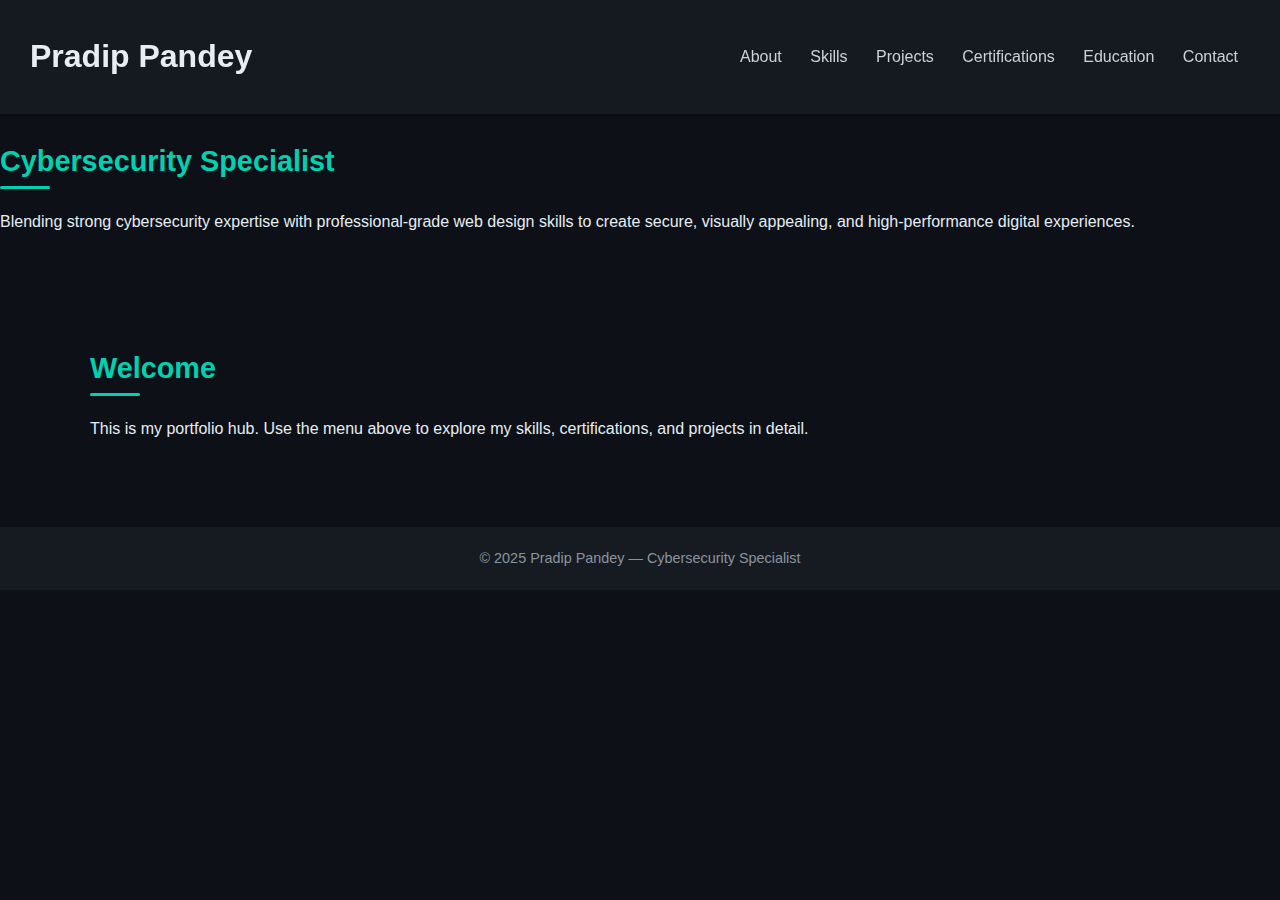
<file: index.html>
<!doctype html>
<html lang="en">
<head>
<meta charset="utf-8">
<meta name="viewport" content="width=device-width, initial-scale=1">
<title>Pradip Pandey — Cybersecurity Specialist</title>
<link rel="stylesheet" href="style.css">
<link rel="stylesheet" href="https://cdnjs.cloudflare.com/ajax/libs/font-awesome/6.4.0/css/all.min.css">
</head>
<body>

<header>
    <h1>Pradip Pandey</h1>
    <nav>
        <a href="about.html" target="_parent">About</a>
        <a href="skills.html" target="_parent">Skills</a>
        <a href="projects.html" target="_parent">Projects</a>
        <a href="certifications.html" target="_parent">Certifications</a>
        <a href="education.html" target="_parent">Education</a>
        <a href="contact.html" target="_parent">Contact</a>
    </nav>
</header>

<div class="hero">
    <h2>Cybersecurity Specialist</h2>
    <p>Blending strong cybersecurity expertise with professional-grade web design skills to create secure, visually appealing, and high-performance digital experiences.</p>
</div>

<section>
    <h2>Welcome</h2>
    <p>This is my portfolio hub. Use the menu above to explore my skills, certifications, and projects in detail.</p>
</section>

<footer>
    &copy; 2025 Pradip Pandey — Cybersecurity Specialist
</footer>

</body>
</html>
</file>
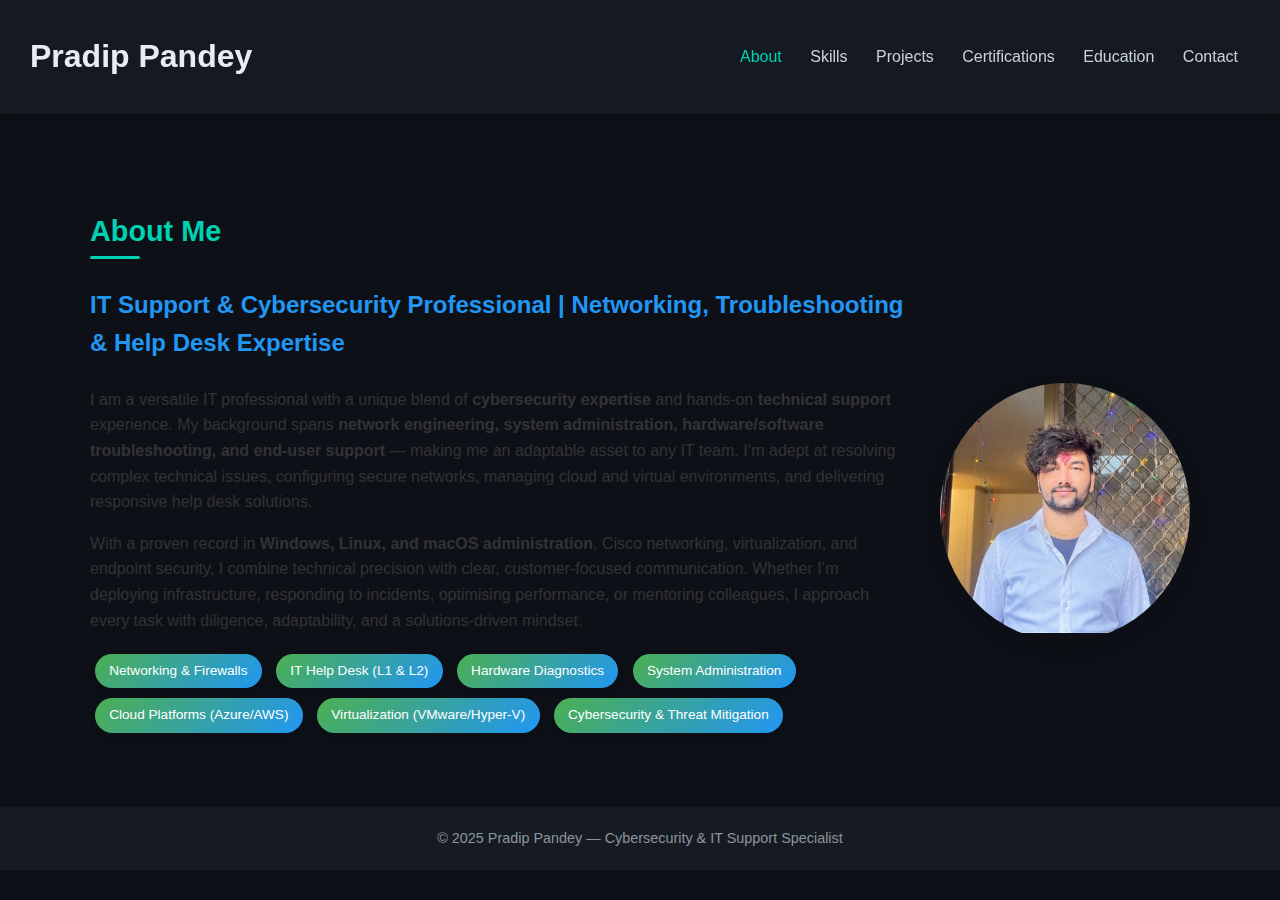
<file: about.html>
<!doctype html>
<html lang="en">
<head>
<meta charset="utf-8">
<meta name="viewport" content="width=device-width, initial-scale=1">
<title>About — Pradip Pandey</title>
<link rel="stylesheet" href="style.css">

<style>
.about-container {
    display: flex;
    flex-wrap: wrap;
    align-items: center;
    gap: 2rem;
    margin-top: 2rem;
}
.about-text {
    flex: 1 1 420px;
}
.about-text h3 {
    margin-top: 0;
    font-size: 1.5rem;
    color: #2196F3;
}
.about-text p {
    font-size: 1rem;
    line-height: 1.6;
    color: #333;
}
.highlights {
    margin-top: 1rem;
}
.highlight-badge {
    display: inline-block;
    padding: 0.4rem 0.9rem;
    margin: 0.3rem;
    font-size: 0.85rem;
    background: linear-gradient(135deg, #4CAF50, #2196F3);
    color: white;
    border-radius: 20px;
    box-shadow: 0 3px 6px rgba(0,0,0,0.1);
}
.about-photo {
    flex: 0 0 250px;
    max-width: 250px;
    border-radius: 50%;
    overflow: hidden;
    box-shadow: 0 6px 18px rgba(0,0,0,0.15);
    animation: fadeIn 1.2s ease forwards;
}
.about-photo img {
    width: 100%;
    height: 100%;
    object-fit: cover;
}
.cv-button {
    display: inline-block;
    margin-top: 1.2rem;
    padding: 0.6rem 1.2rem;
    background: #2196F3;
    color: #fff;
    font-weight: bold;
    border-radius: 6px;
    text-decoration: none;
    transition: background 0.3s ease;
}
.cv-button:hover {
    background: #0b7dda;
}
@keyframes fadeIn {
    from { opacity: 0; transform: translateY(20px); }
    to { opacity: 1; transform: translateY(0); }
}
@media (max-width: 768px) {
    .about-container {
        flex-direction: column;
        align-items: flex-start;
    }
    .about-photo {
        align-self: center;
    }
}
</style>
</head>
<body>

<header>
    <h1>Pradip Pandey</h1>
    <nav>
        <a href="about.html" class="active">About</a>
        <a href="skills.html">Skills</a>
        <a href="projects.html">Projects</a>
        <a href="certifications.html">Certifications</a>
        <a href="education.html">Education</a>
        <a href="contact.html">Contact</a>
    </nav>
</header>

<section>
    <h2>About Me</h2>
    <div class="about-container">
        
        <div class="about-text">
            <h3>IT Support & Cybersecurity Professional | Networking, Troubleshooting & Help Desk Expertise</h3>
            <p>
                I am a versatile IT professional with a unique blend of <strong>cybersecurity expertise</strong> and 
                hands‑on <strong>technical support</strong> experience. My background spans <strong>network engineering, 
                system administration, hardware/software troubleshooting, and end‑user support</strong> — making me 
                an adaptable asset to any IT team. I’m adept at resolving complex technical issues, 
                configuring secure networks, managing cloud and virtual environments, and delivering 
                responsive help desk solutions.
            </p>
            <p>
                With a proven record in <strong>Windows, Linux, and macOS administration</strong>, Cisco networking, 
                virtualization, and endpoint security, I combine technical precision with 
                clear, customer‑focused communication. Whether I’m deploying infrastructure, responding to 
                incidents, optimising performance, or mentoring colleagues, I approach every task with 
                diligence, adaptability, and a solutions‑driven mindset.
            </p>

            <div class="highlights">
                <span class="highlight-badge">Networking & Firewalls</span>
                <span class="highlight-badge">IT Help Desk (L1 & L2)</span>
                <span class="highlight-badge">Hardware Diagnostics</span>
                <span class="highlight-badge">System Administration</span>
                <span class="highlight-badge">Cloud Platforms (Azure/AWS)</span>
                <span class="highlight-badge">Virtualization (VMware/Hyper‑V)</span>
                <span class="highlight-badge">Cybersecurity & Threat Mitigation</span>
            </div>
        </div>

        <div class="about-photo">
            <img src="Pradip pandey.jfif" alt="Photo of Pradip Pandey">
        </div>
    </div>
</section>

<footer>
    &copy; 2025 Pradip Pandey — Cybersecurity & IT Support Specialist
</footer>

</body>
</html>
</file>
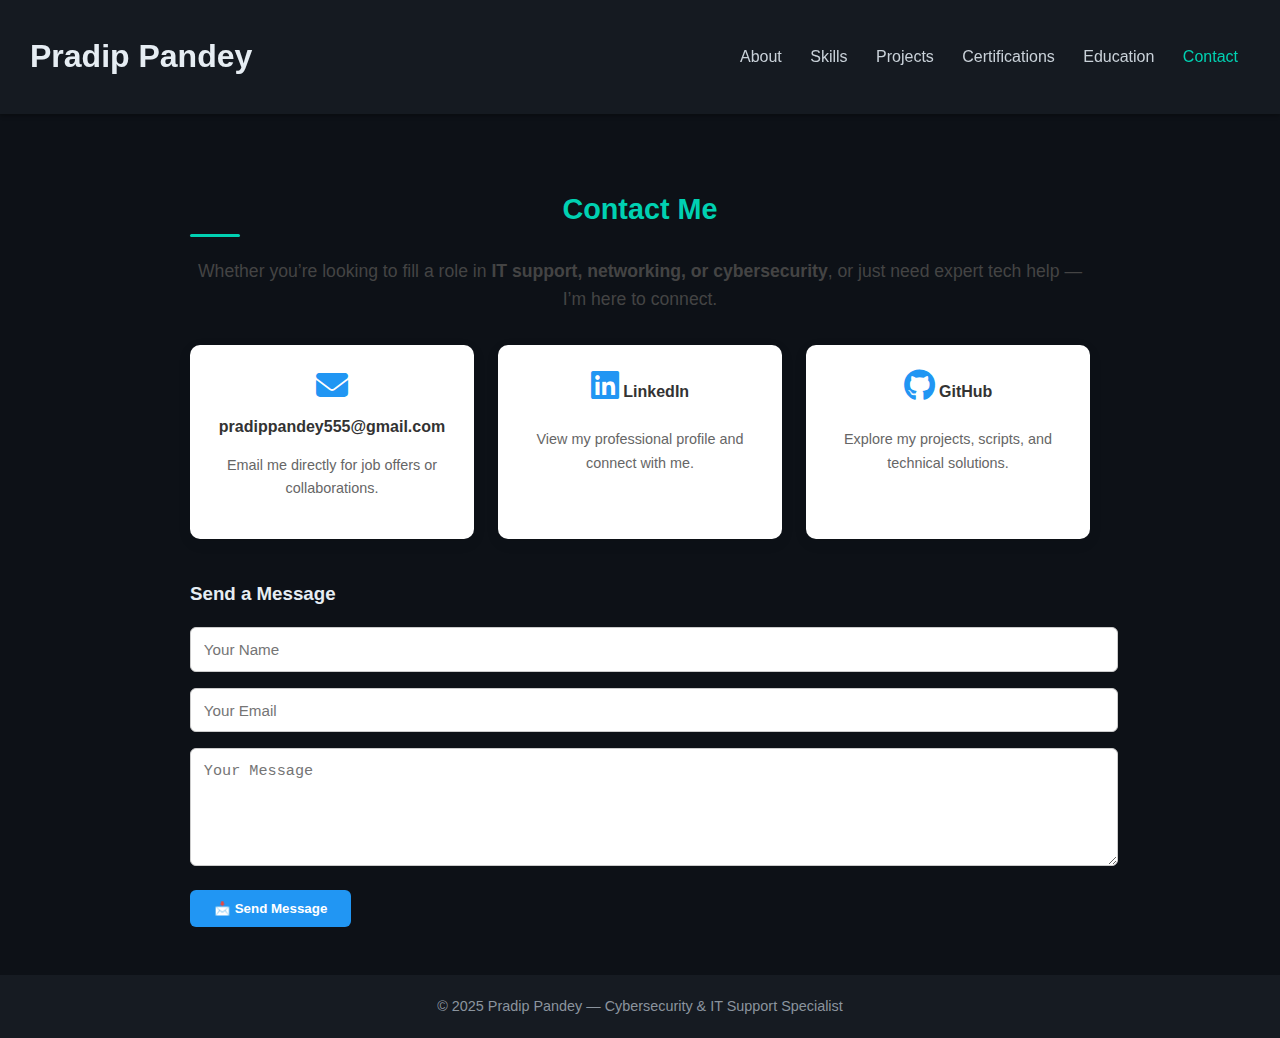
<file: contact.html>
<!doctype html>
<html lang="en">
<head>
<meta charset="utf-8">
<meta name="viewport" content="width=device-width, initial-scale=1">
<title>Contact — Pradip Pandey</title>
<link rel="stylesheet" href="style.css">
<link rel="stylesheet" href="https://cdnjs.cloudflare.com/ajax/libs/font-awesome/6.4.0/css/all.min.css">

<style>
.contact-section {
    max-width: 900px;
    margin: 2rem auto;
    padding: 1rem;
    text-align: center;
}
.contact-intro {
    font-size: 1.1rem;
    margin-bottom: 2rem;
    color: #444;
}
.contact-cards {
    display: grid;
    grid-template-columns: repeat(auto-fit, minmax(250px, 1fr));
    gap: 1.5rem;
}
.contact-card {
    background: #fff;
    padding: 1.5rem;
    border-radius: 10px;
    box-shadow: 0 4px 14px rgba(0,0,0,0.08);
    transition: transform 0.3s ease, box-shadow 0.3s ease;
}
.contact-card:hover {
    transform: translateY(-5px);
    box-shadow: 0 8px 20px rgba(0,0,0,0.15);
}
.contact-card i {
    font-size: 2rem;
    color: #2196F3;
    margin-bottom: 0.8rem;
}
.contact-card a {
    text-decoration: none;
    font-weight: bold;
    color: #333;
}
.contact-card p {
    font-size: 0.9rem;
    color: #666;
}

/* ===== Contact Form ===== */
.contact-form {
    margin-top: 2.5rem;
    text-align: left;
}
.contact-form input, 
.contact-form textarea {
    width: 100%;
    padding: 0.8rem;
    margin-bottom: 1rem;
    border-radius: 6px;
    border: 1px solid #ccc;
    font-size: 0.95rem;
}
.contact-form button {
    background: #2196F3;
    color: white;
    padding: 0.7rem 1.5rem;
    border: none;
    border-radius: 6px;
    font-weight: bold;
    cursor: pointer;
    transition: background 0.3s ease;
}
.contact-form button:hover {
    background: #0b7dda;
}
</style>
</head>
<body>

<header>
    <h1>Pradip Pandey</h1>
    <nav>
        <a href="about.html">About</a>
        <a href="skills.html">Skills</a>
        <a href="projects.html">Projects</a>
        <a href="certifications.html">Certifications</a>
        <a href="education.html">Education</a>
        <a href="contact.html" class="active">Contact</a>
    </nav>
</header>

<section class="contact-section">
    <h2>Contact Me</h2>
    <p class="contact-intro">
        Whether you’re looking to fill a role in <strong>IT support, networking, or cybersecurity</strong>, 
        or just need expert tech help — I’m here to connect.
    </p>

    <div class="contact-cards">
        <div class="contact-card">
            <i class="fa-solid fa-envelope"></i>
            <a href="mailto:pradippandey555@gmail.com">pradippandey555@gmail.com</a>
            <p>Email me directly for job offers or collaborations.</p>
        </div>

        <div class="contact-card">
            <i class="fa-brands fa-linkedin"></i>
            <a href="https://www.linkedin.com/in/pradip-pandey-317997195" target="_blank">LinkedIn</a>
            <p>View my professional profile and connect with me.</p>
        </div>

        <div class="contact-card">
            <i class="fa-brands fa-github"></i>
            <a href="https://github.com/pradippandey555" target="_blank">GitHub</a>
            <p>Explore my projects, scripts, and technical solutions.</p>
        </div>
    </div>

    <!-- Basic mailto form -->
    <form class="contact-form" action="mailto:pradippandey555@gmail.com" method="POST" enctype="text/plain">
        <h3>Send a Message</h3>
        <input type="text" name="name" placeholder="Your Name" required>
        <input type="email" name="email" placeholder="Your Email" required>
        <textarea name="message" rows="5" placeholder="Your Message" required></textarea>
        <button type="submit">📩 Send Message</button>
    </form>
</section>

<footer>
    &copy; 2025 Pradip Pandey — Cybersecurity & IT Support Specialist
</footer>

</body>
</html>
</file>
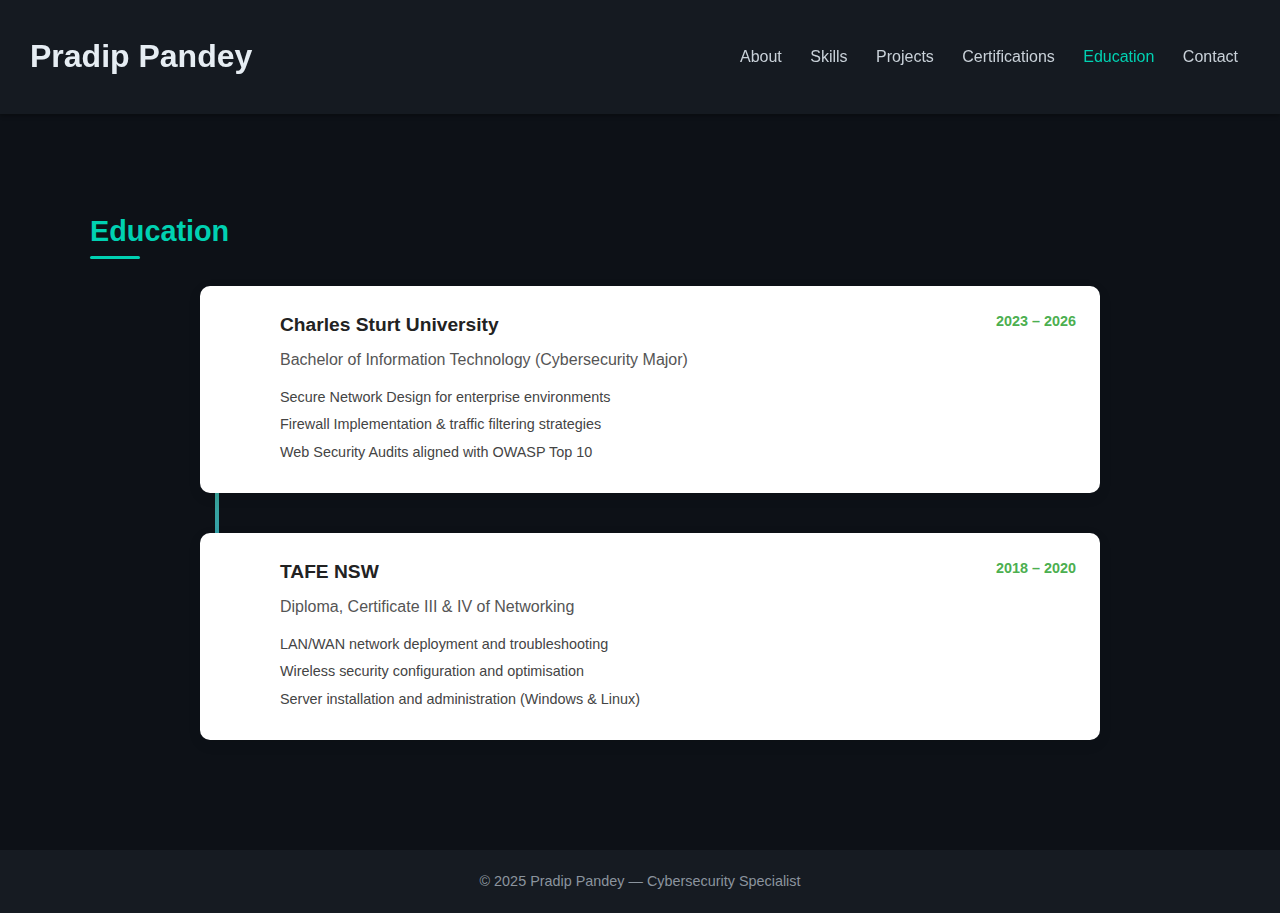
<file: education.html>
<!doctype html>
<html lang="en">
<head>
<meta charset="utf-8">
<meta name="viewport" content="width=device-width, initial-scale=1">
<title>Education — Pradip Pandey</title>
<link rel="stylesheet" href="style.css">

<style>
/* ===== Education Styling with Logos ===== */
.education-timeline {
    position: relative;
    margin: 2rem auto;
    padding-left: 20px;
    max-width: 900px;
}

.education-timeline::before {
    content: '';
    position: absolute;
    left: 35px;
    top: 0;
    bottom: 0;
    width: 4px;
    background: linear-gradient(to bottom, #4CAF50, #2196F3);
    border-radius: 2px;
}

.edu-card {
    position: relative;
    margin-bottom: 2.5rem;
    padding: 1.5rem 1.5rem 1.5rem 80px;
    background: #ffffff;
    border-radius: 10px;
    box-shadow: 0 4px 14px rgba(0,0,0,0.08);
    transition: transform 0.3s ease, box-shadow 0.3s ease;
}

.edu-card:hover {
    transform: translateY(-4px);
    box-shadow: 0 8px 20px rgba(0,0,0,0.15);
}

.edu-logo {
    position: absolute;
    top: 20px;
    left: -8px;
    width: 60px;
    height: 60px;
    border-radius: 50%;
    overflow: hidden;
    border: 3px solid #fff;
    background: #fff;
    box-shadow: 0 0 0 3px #2196F3;
}

.edu-logo img {
    width: 100%;
    height: 100%;
    object-fit: cover;
}

.edu-header {
    display: flex;
    justify-content: space-between;
    flex-wrap: wrap;
}

.edu-header h3 {
    margin: 0;
    font-size: 1.2rem;
    color: #222;
}

.edu-date {
    font-size: 0.9rem;
    font-weight: bold;
    color: #4CAF50;
}

.edu-degree {
    margin: 0.4rem 0 0.8rem 0;
    font-size: 1rem;
    color: #555;
}

.edu-projects {
    list-style: none;
    padding: 0;
    margin: 0.5rem 0 0;
}

.edu-projects li {
    margin-bottom: 0.3rem;
    font-size: 0.9rem;
    color: #444;
}

@media (max-width: 600px) {
    .edu-card {
        padding-left: 70px;
    }
    .edu-header {
        flex-direction: column;
    }
    .edu-date {
        margin-top: 0.3rem;
    }
}
</style>
</head>
<body>

<header>
    <h1>Pradip Pandey</h1>
    <nav>
        <a href="about.html">About</a>
        <a href="skills.html">Skills</a>
        <a href="projects.html">Projects</a>
        <a href="certifications.html">Certifications</a>
        <a href="education.html" class="active">Education</a>
        <a href="contact.html">Contact</a>
    </nav>
</header>

<section>
    <h2>Education</h2>
    <div class="education-timeline">

        <div class="edu-card">
            <div class="edu-header">
                <h3>Charles Sturt University</h3>
                <span class="edu-date">2023 – 2026</span>
            </div>
            <p class="edu-degree">Bachelor of Information Technology (Cybersecurity Major)</p>
            <ul class="edu-projects">
                <li>Secure Network Design for enterprise environments</li>
                <li>Firewall Implementation & traffic filtering strategies</li>
                <li>Web Security Audits aligned with OWASP Top 10</li>
            </ul>
        </div>

        <div class="edu-card">
            <div class="edu-header">
                <h3>TAFE NSW</h3>
                <span class="edu-date">2018 – 2020</span>
            </div>
            <p class="edu-degree">Diploma, Certificate III & IV of Networking</p>
            <ul class="edu-projects">
                <li>LAN/WAN network deployment and troubleshooting</li>
                <li>Wireless security configuration and optimisation</li>
                <li>Server installation and administration (Windows & Linux)</li>
            </ul>
        </div>

    </div>
</section>

<footer>
    &copy; 2025 Pradip Pandey — Cybersecurity Specialist
</footer>

</body>
</html>
</file>
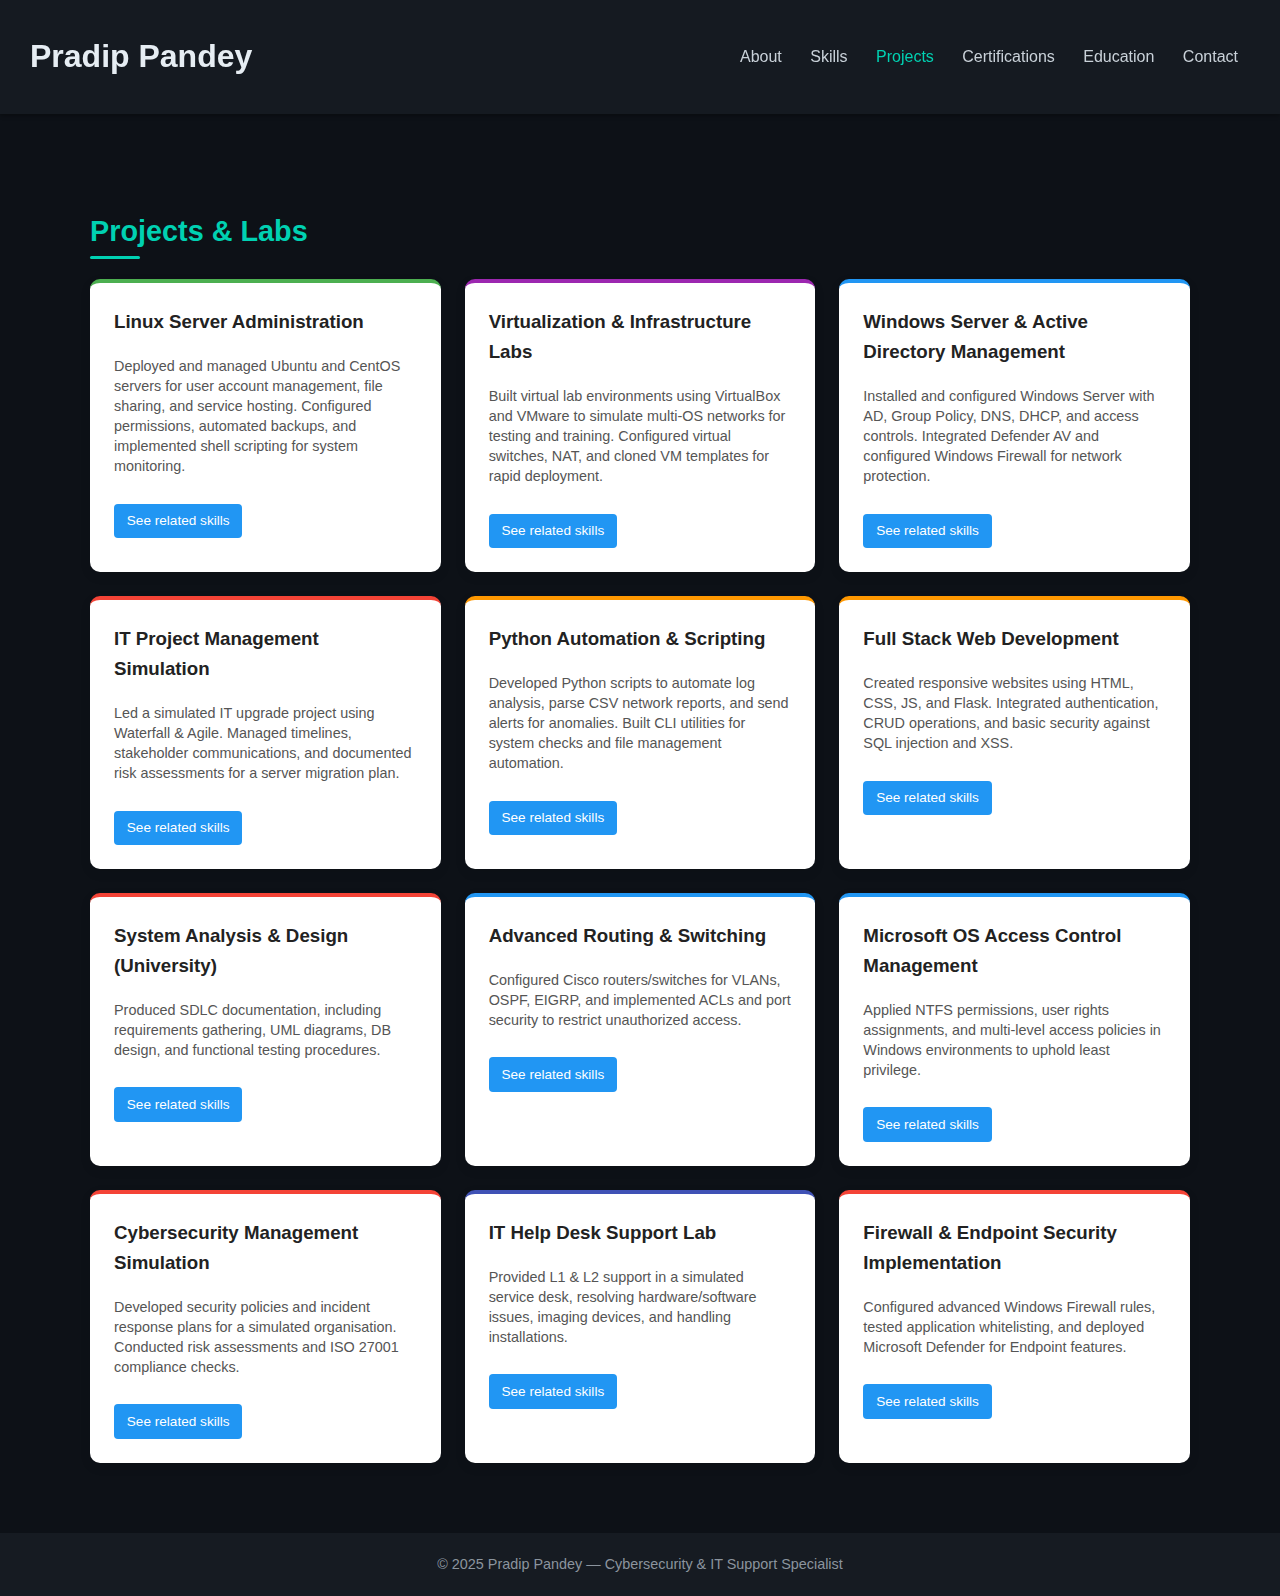
<file: projects.html>
<!doctype html>
<html lang="en">
<head>
<meta charset="utf-8">
<meta name="viewport" content="width=device-width, initial-scale=1">
<title>Projects & Experience — Pradip Pandey</title>
<link rel="stylesheet" href="style.css">

<style>
/* ===== Projects Styling ===== */
.projects-grid {
    display: grid;
    grid-template-columns: repeat(auto-fit, minmax(280px, 1fr));
    gap: 1.5rem;
    margin-top: 1.5rem;
}

.project-card {
    background: #fff;
    border-radius: 10px;
    padding: 1.5rem;
    box-shadow: 0 4px 12px rgba(0,0,0,0.08);
    transition: transform 0.3s ease, box-shadow 0.3s ease;
    border-top: 4px solid transparent;
}
.project-card:hover {
    transform: translateY(-5px);
    box-shadow: 0 8px 22px rgba(0,0,0,0.15);
}

/* Category colours */
.cat-os { border-top-color: #4CAF50; }      /* Operating systems */
.cat-net { border-top-color: #2196F3; }    /* Networking */
.cat-cloud { border-top-color: #9C27B0; }  /* Cloud / Virtualization */
.cat-dev { border-top-color: #FF9800; }    /* Development */
.cat-sec { border-top-color: #F44336; }    /* Cybersecurity */
.cat-support { border-top-color: #3F51B5;}/* IT Support */

.project-card h3 {
    margin-top: 0;
    color: #222;
}
.project-card p {
    font-size: 0.9rem;
    color: #555;
    line-height: 1.4;
}
.project-card a {
    display: inline-block;
    margin-top: 0.8rem;
    padding: 0.4rem 0.8rem;
    background: #2196F3;
    color: #fff;
    border-radius: 4px;
    font-size: 0.85rem;
    text-decoration: none;
    transition: background 0.3s ease;
}
.project-card a:hover {
    background: #0b7dda;
}
</style>
</head>
<body>

<header>
    <h1>Pradip Pandey</h1>
    <nav>
        <a href="about.html">About</a>
        <a href="skills.html">Skills</a>
        <a href="projects.html" class="active">Projects</a>
        <a href="certifications.html">Certifications</a>
        <a href="education.html">Education</a>
        <a href="contact.html">Contact</a>
    </nav>
</header>

<section>
    <h2>Projects & Labs</h2>
    <div class="projects-grid">

        <div class="project-card cat-os">
            <h3>Linux Server Administration</h3>
            <p>Deployed and managed Ubuntu and CentOS servers for user account management, file sharing, and service hosting. Configured permissions, automated backups, and implemented shell scripting for system monitoring.</p>
            <a href="skills.html#operating-systems">See related skills</a>
        </div>

        <div class="project-card cat-cloud">
            <h3>Virtualization & Infrastructure Labs</h3>
            <p>Built virtual lab environments using VirtualBox and VMware to simulate multi‑OS networks for testing and training. Configured virtual switches, NAT, and cloned VM templates for rapid deployment.</p>
            <a href="skills.html#virtualization-cloud">See related skills</a>
        </div>

        <div class="project-card cat-net">
            <h3>Windows Server & Active Directory Management</h3>
            <p>Installed and configured Windows Server with AD, Group Policy, DNS, DHCP, and access controls. Integrated Defender AV and configured Windows Firewall for network protection.</p>
            <a href="skills.html#networking-security">See related skills</a>
        </div>

        <div class="project-card cat-sec">
            <h3>IT Project Management Simulation</h3>
            <p>Led a simulated IT upgrade project using Waterfall & Agile. Managed timelines, stakeholder communications, and documented risk assessments for a server migration plan.</p>
            <a href="skills.html#it-cybersecurity-management">See related skills</a>
        </div>

        <div class="project-card cat-dev">
            <h3>Python Automation & Scripting</h3>
            <p>Developed Python scripts to automate log analysis, parse CSV network reports, and send alerts for anomalies. Built CLI utilities for system checks and file management automation.</p>
            <a href="skills.html#programming-development">See related skills</a>
        </div>

        <div class="project-card cat-dev">
            <h3>Full Stack Web Development</h3>
            <p>Created responsive websites using HTML, CSS, JS, and Flask. Integrated authentication, CRUD operations, and basic security against SQL injection and XSS.</p>
            <a href="skills.html#programming-development">See related skills</a>
        </div>

        <div class="project-card cat-sec">
            <h3>System Analysis & Design (University)</h3>
            <p>Produced SDLC documentation, including requirements gathering, UML diagrams, DB design, and functional testing procedures.</p>
            <a href="skills.html#it-cybersecurity-management">See related skills</a>
        </div>

        <div class="project-card cat-net">
            <h3>Advanced Routing & Switching</h3>
            <p>Configured Cisco routers/switches for VLANs, OSPF, EIGRP, and implemented ACLs and port security to restrict unauthorized access.</p>
            <a href="skills.html#networking-security">See related skills</a>
        </div>

        <div class="project-card cat-net">
            <h3>Microsoft OS Access Control Management</h3>
            <p>Applied NTFS permissions, user rights assignments, and multi-level access policies in Windows environments to uphold least privilege.</p>
            <a href="skills.html#networking-security">See related skills</a>
        </div>

        <div class="project-card cat-sec">
            <h3>Cybersecurity Management Simulation</h3>
            <p>Developed security policies and incident response plans for a simulated organisation. Conducted risk assessments and ISO 27001 compliance checks.</p>
            <a href="skills.html#it-cybersecurity-management">See related skills</a>
        </div>

        <div class="project-card cat-support">
            <h3>IT Help Desk Support Lab</h3>
            <p>Provided L1 & L2 support in a simulated service desk, resolving hardware/software issues, imaging devices, and handling installations.</p>
            <a href="skills.html#it-support-troubleshooting">See related skills</a>
        </div>

        <div class="project-card cat-sec">
            <h3>Firewall & Endpoint Security Implementation</h3>
            <p>Configured advanced Windows Firewall rules, tested application whitelisting, and deployed Microsoft Defender for Endpoint features.</p>
            <a href="skills.html#networking-security">See related skills</a>
        </div>

    </div>
</section>

<footer>
    &copy; 2025 Pradip Pandey — Cybersecurity & IT Support Specialist
</footer>

</body>
</html>
</file>
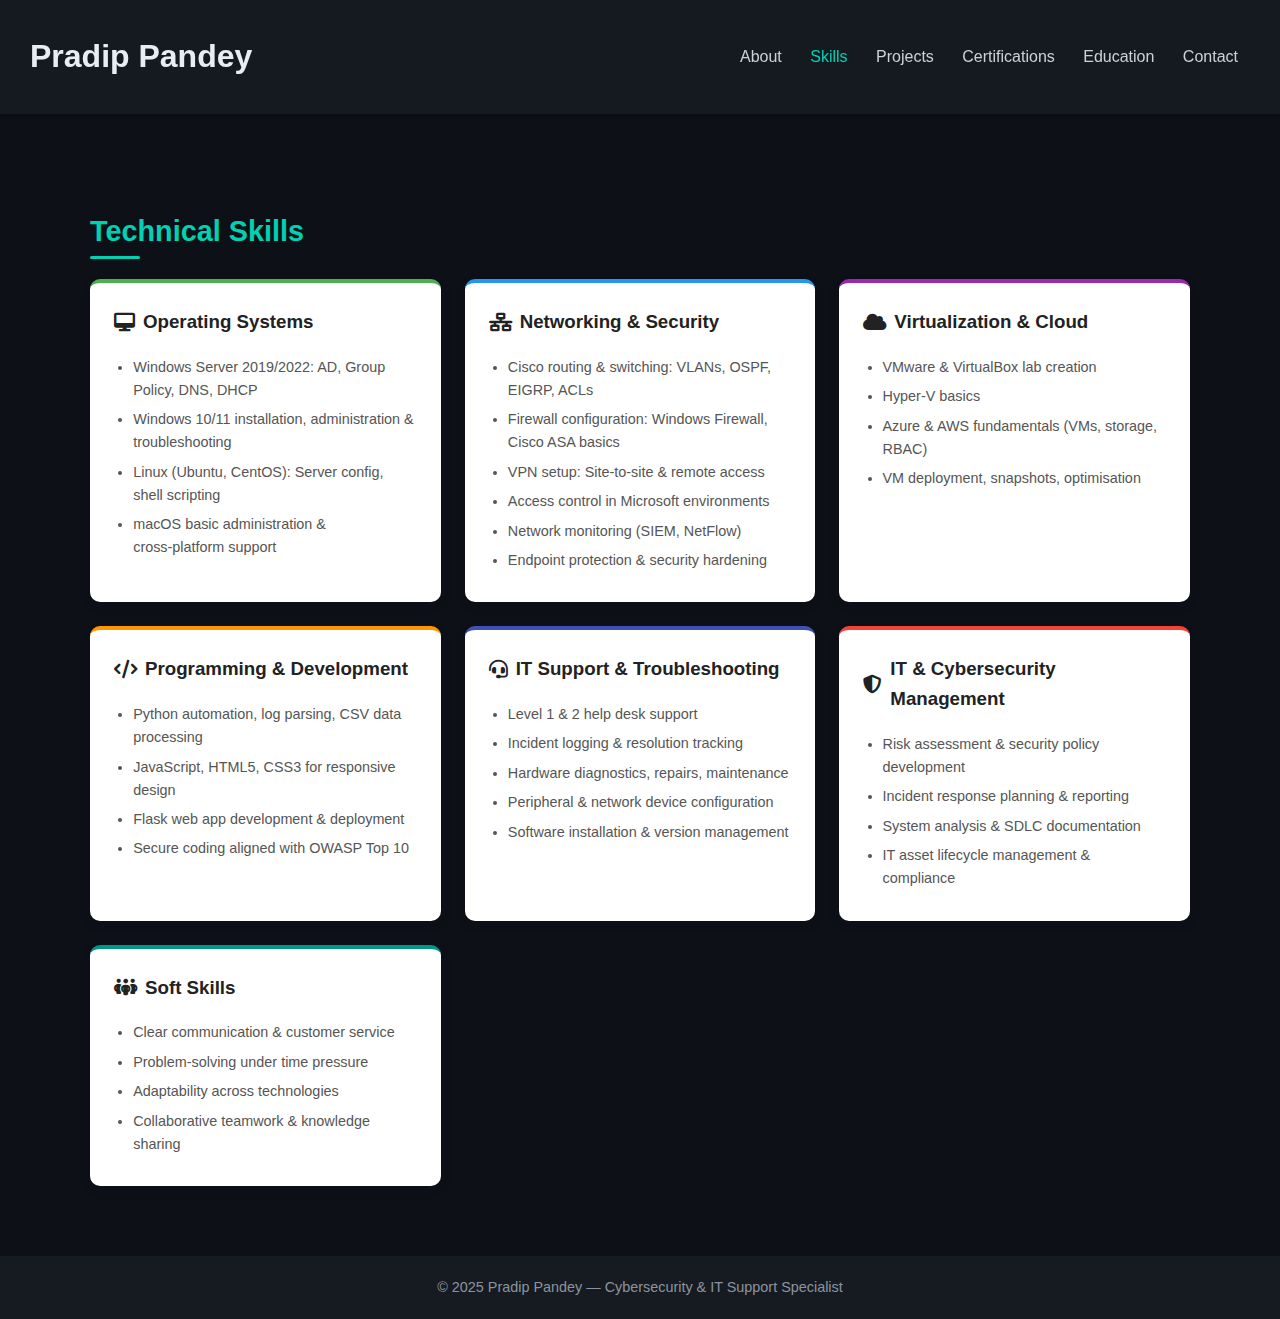
<file: skills.html>
<!doctype html>
<html lang="en">
<head>
<meta charset="utf-8">
<meta name="viewport" content="width=device-width, initial-scale=1">
<title>Skills — Pradip Pandey</title>
<link rel="stylesheet" href="style.css">
<link rel="stylesheet" href="https://cdnjs.cloudflare.com/ajax/libs/font-awesome/6.4.0/css/all.min.css">

<style>
/* ===== Skills Page Styling ===== */
.skills-grid {
    display: grid;
    grid-template-columns: repeat(auto-fit, minmax(280px, 1fr));
    gap: 1.5rem;
    margin-top: 1.5rem;
}

.skill-card {
    background: #fff;
    border-radius: 10px;
    padding: 1.5rem;
    box-shadow: 0 4px 12px rgba(0,0,0,0.08);
    transition: transform 0.3s ease, box-shadow 0.3s ease;
    border-top: 4px solid transparent;
}
.skill-card:hover {
    transform: translateY(-5px);
    box-shadow: 0 8px 22px rgba(0,0,0,0.15);
}

/* Category colors */
.cat-os { border-top-color: #4CAF50; }
.cat-net { border-top-color: #2196F3; }
.cat-cloud { border-top-color: #9C27B0; }
.cat-dev { border-top-color: #FF9800; }
.cat-support { border-top-color: #3F51B5; }
.cat-sec { border-top-color: #F44336; }
.cat-soft { border-top-color: #009688; }

.skill-card h3 {
    margin-top: 0;
    color: #222;
    display: flex;
    align-items: center;
    gap: 0.5rem;
}
.skill-card h3 i {
    color: inherit;
}
.skill-card ul {
    padding-left: 1.2rem;
    margin: 0.8rem 0 0;
}
.skill-card ul li {
    font-size: 0.9rem;
    color: #555;
    margin-bottom: 0.4rem;
}
</style>
</head>
<body>

<header>
    <h1>Pradip Pandey</h1>
    <nav>
        <a href="about.html">About</a>
        <a href="skills.html" class="active">Skills</a>
        <a href="projects.html">Projects</a>
        <a href="certifications.html">Certifications</a>
        <a href="education.html">Education</a>
        <a href="contact.html">Contact</a>
    </nav>
</header>

<section>
    <h2>Technical Skills</h2>
    <div class="skills-grid">
        
        <div class="skill-card cat-os" id="operating-systems">
            <h3><i class="fa-solid fa-desktop"></i> Operating Systems</h3>
            <ul>
                <li>Windows Server 2019/2022: AD, Group Policy, DNS, DHCP</li>
                <li>Windows 10/11 installation, administration & troubleshooting</li>
                <li>Linux (Ubuntu, CentOS): Server config, shell scripting</li>
                <li>macOS basic administration & cross‑platform support</li>
            </ul>
        </div>

        <div class="skill-card cat-net" id="networking-security">
            <h3><i class="fa-solid fa-network-wired"></i> Networking & Security</h3>
            <ul>
                <li>Cisco routing & switching: VLANs, OSPF, EIGRP, ACLs</li>
                <li>Firewall configuration: Windows Firewall, Cisco ASA basics</li>
                <li>VPN setup: Site‑to‑site & remote access</li>
                <li>Access control in Microsoft environments</li>
                <li>Network monitoring (SIEM, NetFlow)</li>
                <li>Endpoint protection & security hardening</li>
            </ul>
        </div>

        <div class="skill-card cat-cloud" id="virtualization-cloud">
            <h3><i class="fa-solid fa-cloud"></i> Virtualization & Cloud</h3>
            <ul>
                <li>VMware & VirtualBox lab creation</li>
                <li>Hyper‑V basics</li>
                <li>Azure & AWS fundamentals (VMs, storage, RBAC)</li>
                <li>VM deployment, snapshots, optimisation</li>
            </ul>
        </div>

        <div class="skill-card cat-dev" id="programming-development">
            <h3><i class="fa-solid fa-code"></i> Programming & Development</h3>
            <ul>
                <li>Python automation, log parsing, CSV data processing</li>
                <li>JavaScript, HTML5, CSS3 for responsive design</li>
                <li>Flask web app development & deployment</li>
                <li>Secure coding aligned with OWASP Top 10</li>
            </ul>
        </div>

        <div class="skill-card cat-support" id="it-support-troubleshooting">
            <h3><i class="fa-solid fa-headset"></i> IT Support & Troubleshooting</h3>
            <ul>
                <li>Level 1 & 2 help desk support</li>
                <li>Incident logging & resolution tracking</li>
                <li>Hardware diagnostics, repairs, maintenance</li>
                <li>Peripheral & network device configuration</li>
                <li>Software installation & version management</li>
            </ul>
        </div>

        <div class="skill-card cat-sec" id="it-cybersecurity-management">
            <h3><i class="fa-solid fa-shield-halved"></i> IT & Cybersecurity Management</h3>
            <ul>
                <li>Risk assessment & security policy development</li>
                <li>Incident response planning & reporting</li>
                <li>System analysis & SDLC documentation</li>
                <li>IT asset lifecycle management & compliance</li>
            </ul>
        </div>

        <div class="skill-card cat-soft" id="soft-skills">
            <h3><i class="fa-solid fa-people-group"></i> Soft Skills</h3>
            <ul>
                <li>Clear communication & customer service</li>
                <li>Problem‑solving under time pressure</li>
                <li>Adaptability across technologies</li>
                <li>Collaborative teamwork & knowledge sharing</li>
            </ul>
        </div>

    </div>
</section>

<footer>
    &copy; 2025 Pradip Pandey — Cybersecurity & IT Support Specialist
</footer>

</body>
</html>
</file>
<file: style.css>
/* === Global Styles === */
body {
  margin: 0;
  font-family: 'Segoe UI', Arial, sans-serif;
  background: #0d1117;
  color: #e6edf3;
  scroll-behavior: smooth;
  line-height: 1.6;
}

/* === Header === */
header {
  position: sticky;
  top: 0;
  background: rgba(22, 27, 34, 0.95);
  display: flex;
  justify-content: space-between;
  align-items: center;
  padding: 10px 30px;
  z-index: 10;
  backdrop-filter: blur(6px);
  box-shadow: 0 2px 4px rgba(0,0,0,0.3);
}

header nav a {
  color: #c9d1d9;
  margin: 0 12px;
  text-decoration: none;
  font-weight: 500;
  transition: color 0.3s ease;
}

header nav a:hover,
header nav a.active {
  color: #00d1b2;
}

/* === Sections === */
section {
  padding: 70px 20px;
  max-width: 1100px;
  margin: auto;
  animation: fadeIn 1.2s ease forwards;
}

h2 {
  color: #00d1b2;
  margin-bottom: 25px;
  font-size: 1.8rem;
  position: relative;
}

h2::after {
  content: '';
  position: absolute;
  left: 0;
  bottom: -5px;
  width: 50px;
  height: 3px;
  background: #00d1b2;
  border-radius: 2px;
}

/* === Contact Links === */
.contact-info a {
  color: #00d1b2;
  text-decoration: none;
  transition: color 0.3s ease;
}

.contact-info a:hover {
  color: #58ffda;
}

/* === Footer === */
footer {
  text-align: center;
  padding: 20px;
  color: #8b949e;
  background: #161b22;
  font-size: 0.9rem;
}

/* === Animations === */
@keyframes fadeIn {
  0% { opacity: 0; transform: translateY(20px); }
  100% { opacity: 1; transform: translateY(0); }
}

/* === Certifications Images === */
.cert-item img {
  max-width: 300px;
  width: 100%;
  height: auto;
  margin: 10px;
  border: 2px solid #ddd;
  border-radius: 5px;
}
</file>
